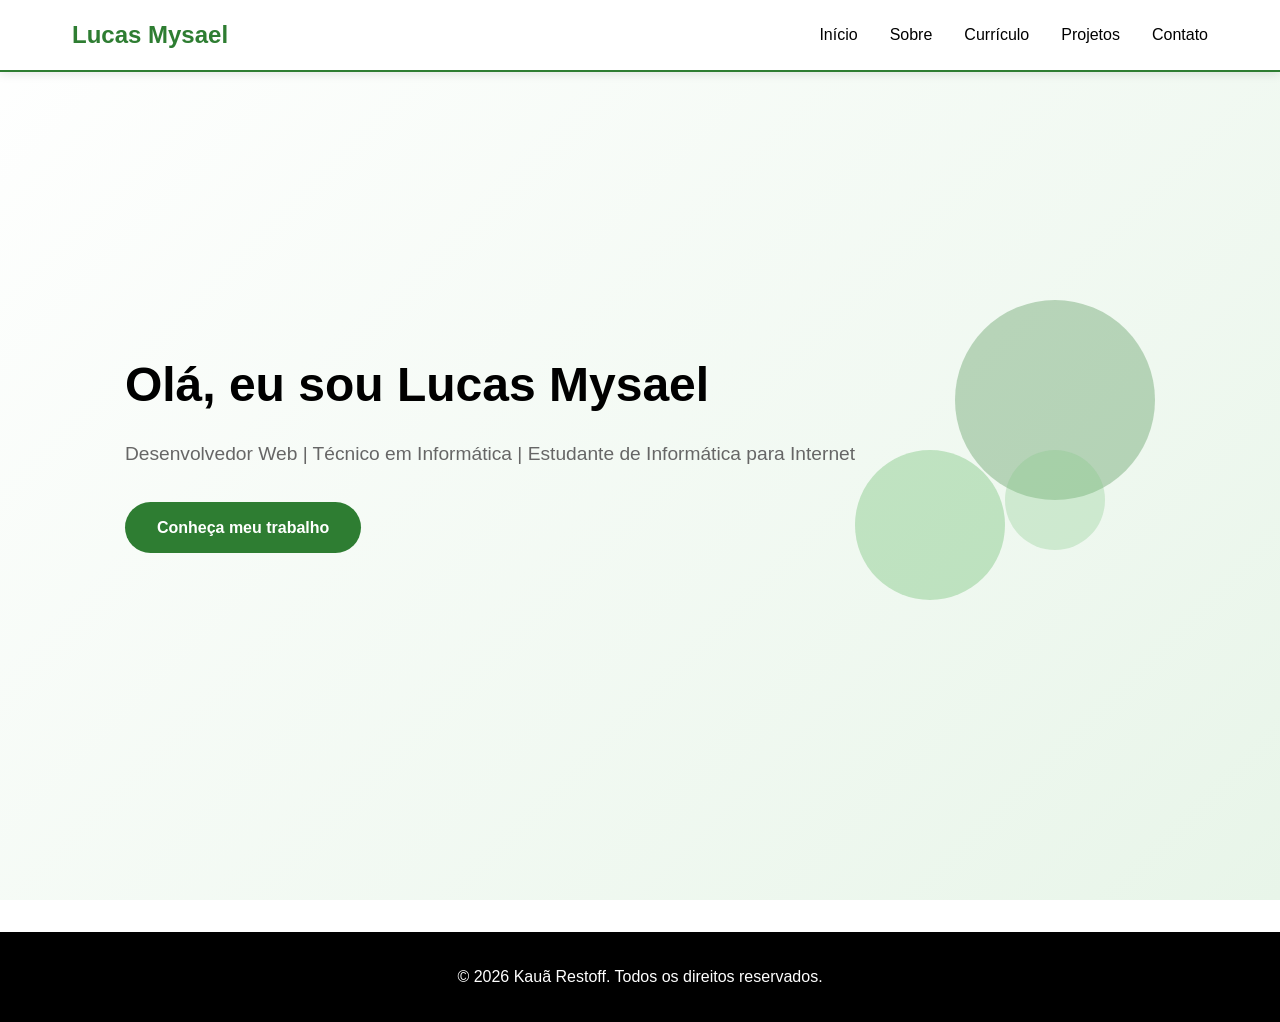
<file: Portifólio-Lucas/Portifólio/index.html>
<!DOCTYPE html>
<html lang="pt-br">
<head>
    <meta charset="UTF-8">
    <meta name="viewport" content="width=device-width, initial-scale=1.0">
    <title>Lucas Mysael | Portfólio</title>
    <link rel="stylesheet" href="https://cdnjs.cloudflare.com/ajax/libs/font-awesome/6.4.0/css/all.min.css">
    <link rel="stylesheet" href="../assets/css/style.css">
</head>
<body>
    <header>
        <nav>
            <div class="logo">Lucas Mysael</div>
            <ul class="nav-links">
                <li><a href="index.html">Início</a></li>
                <li><a href="sobre.html">Sobre</a></li>
                <li><a href="curriculo.html">Currículo</a></li>
                <li><a href="projetos.html">Projetos</a></li>
                <li><a href="contato.html">Contato</a></li>
            </ul>
        </nav>
    </header>

    <main>
        <section class="hero">
            <div class="hero-content">
                <div class="hero-text">
                    <h1>Olá, eu sou <span>Lucas Mysael</span></h1>
                    <p>Desenvolvedor Web | Técnico em Informática | Estudante de Informática para Internet</p>
                    <a href="sobre.html" class="btn">Conheça meu trabalho</a>
                </div>
                <div class="hero-shapes">
                    <div class="shape shape-1"></div>
                    <div class="shape shape-2"></div>
                    <div class="shape shape-3"></div>
                </div>
            </div>
        </section>
    </main>

    <footer>
        <p>&copy; 2025 Lucas Mysael. Todos os direitos reservados.</p>
    </footer>

    <script src="../assets/js/script.js"></script>
</body>
</html>
</file>
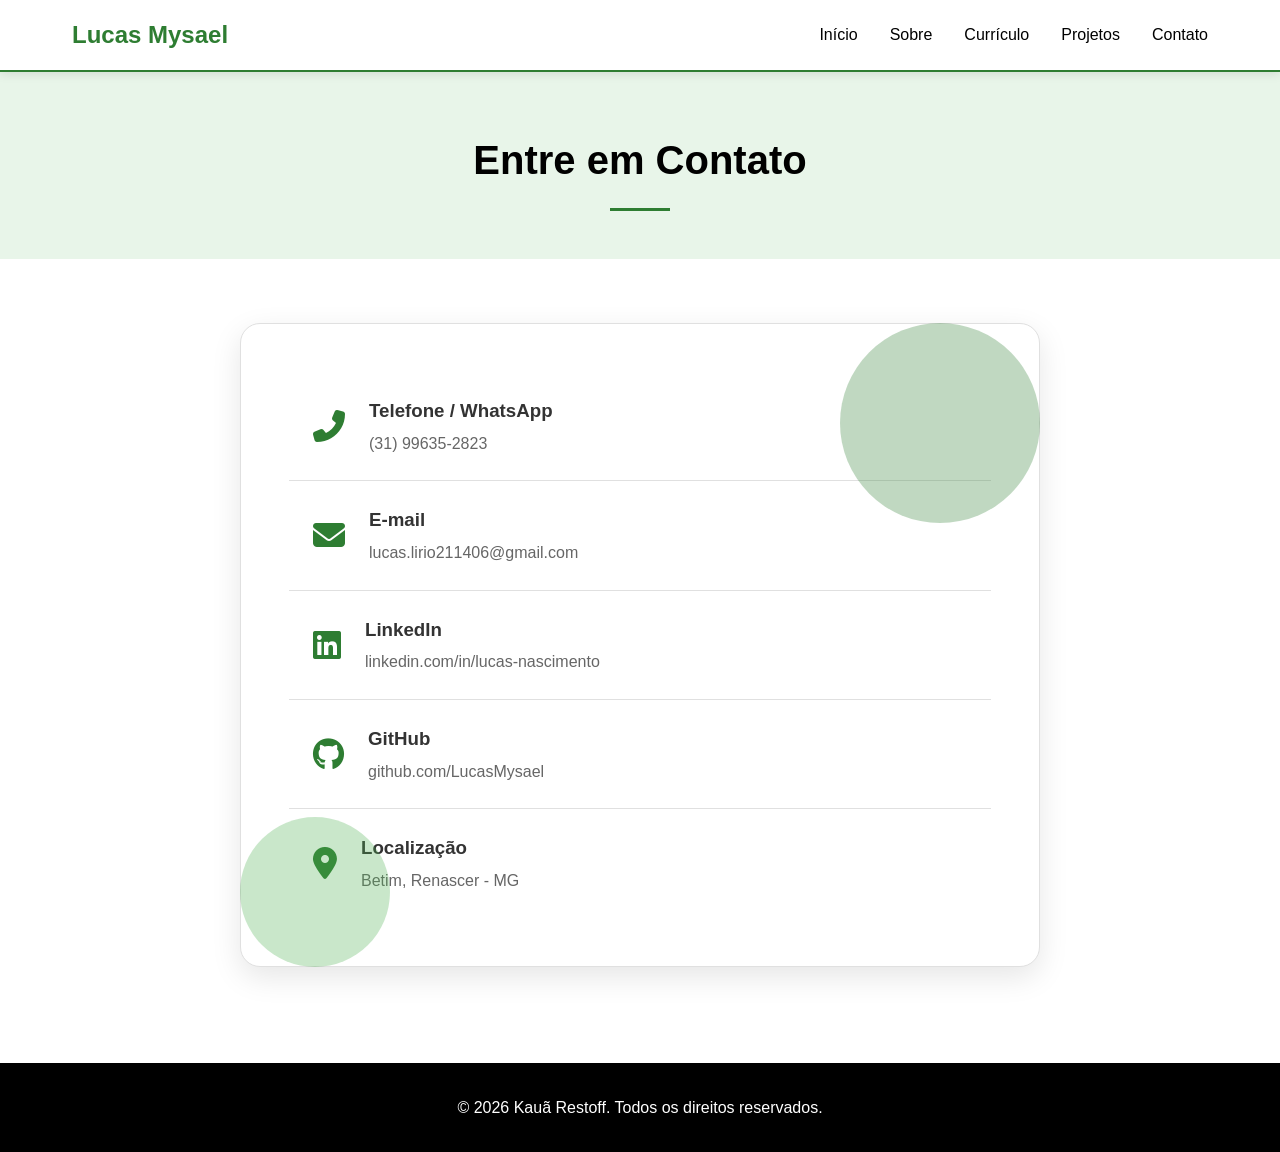
<file: Portifólio-Lucas/Portifólio/contato.html>
<!DOCTYPE html>
<html lang="pt-br">
<head>
    <meta charset="UTF-8">
    <meta name="viewport" content="width=device-width, initial-scale=1.0">
    <title>Contato | Lucas Mysael</title>
    <link rel="stylesheet" href="https://cdnjs.cloudflare.com/ajax/libs/font-awesome/6.4.0/css/all.min.css">
    <link rel="stylesheet" href="../assets/css/style.css">
</head>
<body>
    <header>
        <nav>
            <div class="logo">Lucas Mysael</div>
            <ul class="nav-links">
                <li><a href="index.html">Início</a></li>
                <li><a href="sobre.html">Sobre</a></li>
                <li><a href="curriculo.html">Currículo</a></li>
                <li><a href="projetos.html">Projetos</a></li>
                <li><a href="contato.html">Contato</a></li>
            </ul>
        </nav>
    </header>

    <main>
        <section class="page-header">
            <h1>Entre em Contato</h1>
            <div class="underline"></div>
        </section>

        <section class="contact-section">
            <div class="contact-container">
                <div class="contact-card">
                    <div class="contact-item-large">
                        <i class="fas fa-phone-alt"></i>
                        <div>
                            <h3>Telefone / WhatsApp</h3>
                            <p>(31) 99635-2823</p>
                        </div>
                    </div>

                    <div class="contact-item-large">
                        <i class="fas fa-envelope"></i>
                        <div>
                            <h3>E-mail</h3>
                            <p>lucas.lirio211406@gmail.com</p>
                        </div>
                    </div>

                    <div class="contact-item-large">
                        <i class="fab fa-linkedin"></i>
                        <div>
                            <h3>LinkedIn</h3>
                            <a href="https://www.linkedin.com/in/lucas-nascimento-b38a53404" target="_blank">linkedin.com/in/lucas-nascimento</a>
                        </div>
                    </div>

                    <div class="contact-item-large">
                        <i class="fab fa-github"></i>
                        <div>
                            <h3>GitHub</h3>
                            <a href="https://github.com/LucasMysael" target="_blank">github.com/LucasMysael</a>
                        </div>
                    </div>

                    <div class="contact-item-large">
                        <i class="fas fa-map-marker-alt"></i>
                        <div>
                            <h3>Localização</h3>
                            <p>Betim, Renascer - MG</p>
                        </div>
                    </div>
                </div>

                <div class="contact-shapes">
                    <div class="shape shape-1"></div>
                    <div class="shape shape-2"></div>
                </div>
            </div>
        </section>
    </main>

    <footer>
        <p>&copy; 2025 Lucas Mysael. Todos os direitos reservados.</p>
    </footer>

    <script src="../assets/js/script.js"></script>
</body>
</html>
</file>
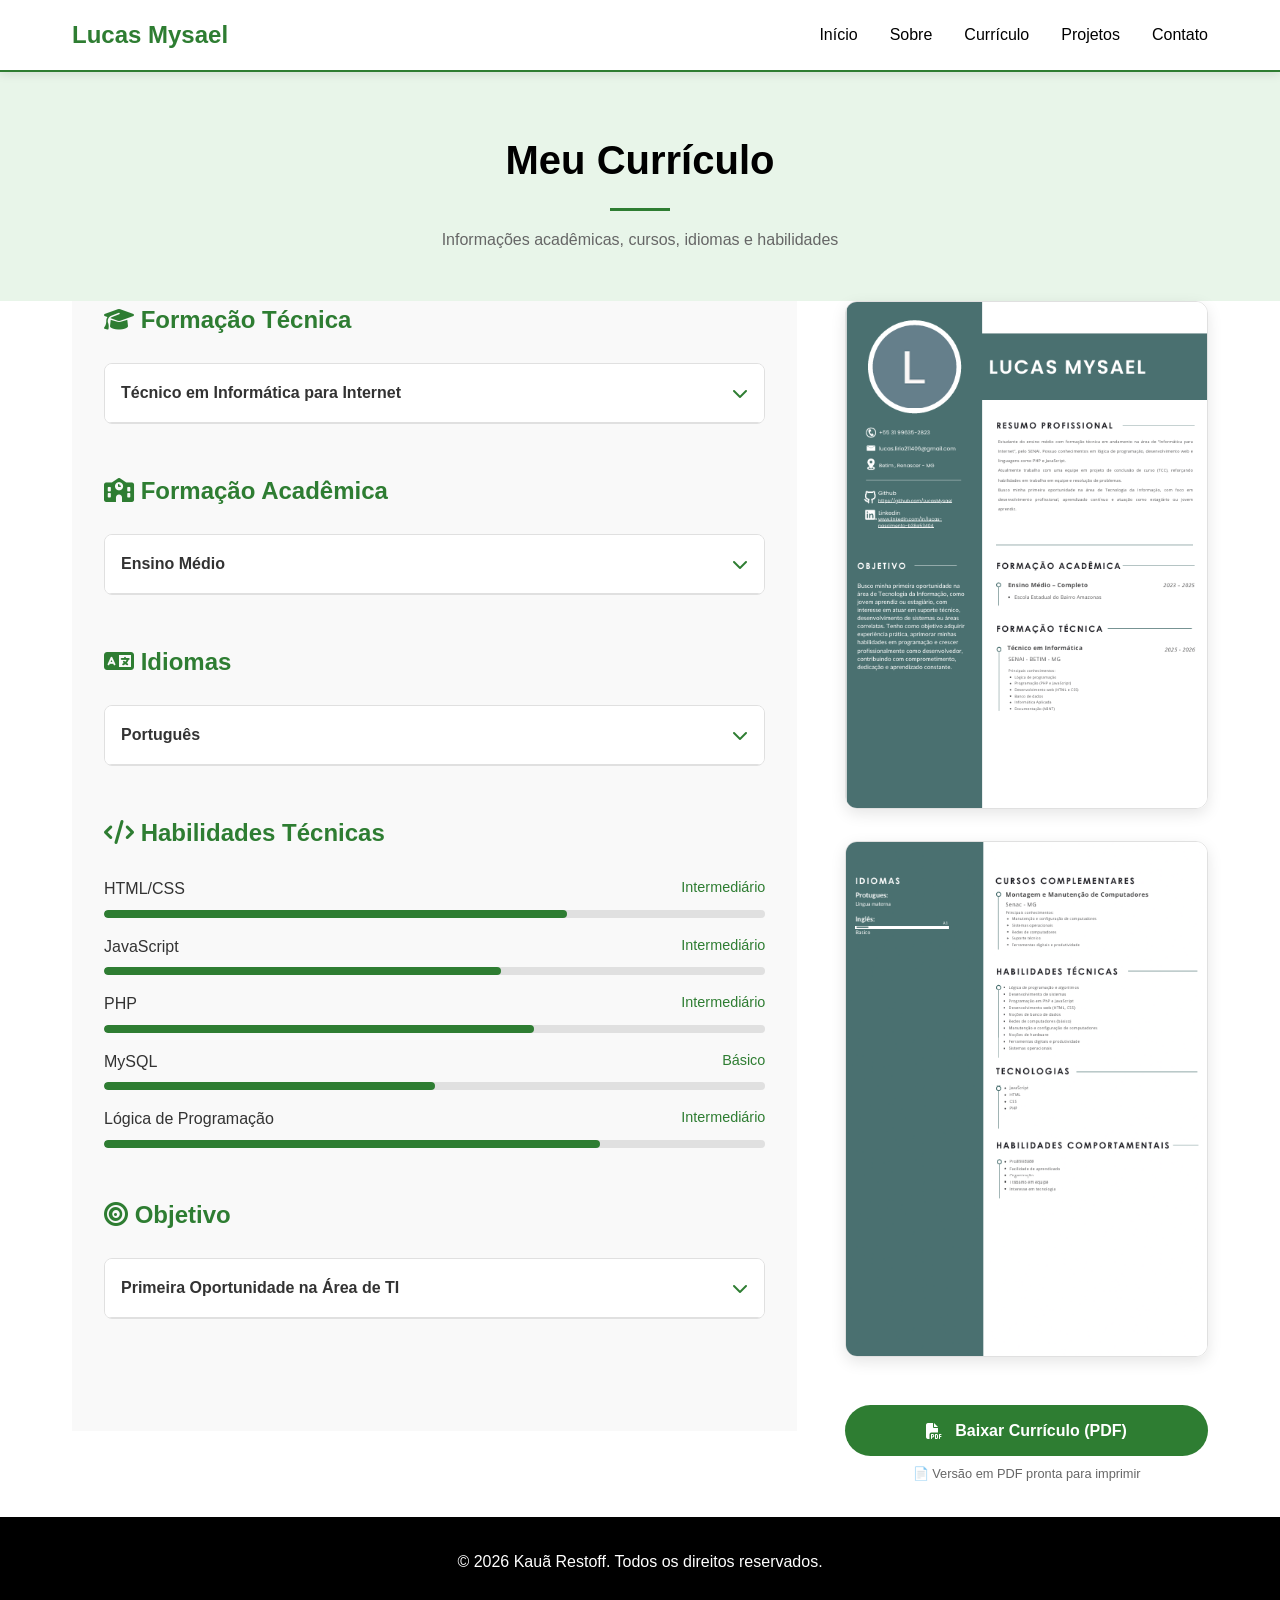
<file: Portifólio-Lucas/Portifólio/curriculo.html>
<!DOCTYPE html>
<html lang="pt-br">
<head>
    <meta charset="UTF-8">
    <meta name="viewport" content="width=device-width, initial-scale=1.0">
    <title>Currículo | Lucas Mysael</title>
    <link rel="stylesheet" href="https://cdnjs.cloudflare.com/ajax/libs/font-awesome/6.4.0/css/all.min.css">
    <link rel="stylesheet" href="../assets/css/style.css">
</head>
<body>
    <header>
        <nav>
            <div class="logo">Lucas Mysael</div>
            <ul class="nav-links">
                <li><a href="index.html">Início</a></li>
                <li><a href="sobre.html">Sobre</a></li>
                <li><a href="curriculo.html">Currículo</a></li>
                <li><a href="projetos.html">Projetos</a></li>
                <li><a href="contato.html">Contato</a></li>
            </ul>
        </nav>
    </header>

    <main>
        <section class="page-header">
            <h1>Meu Currículo</h1>
            <div class="underline"></div>
            <p style="margin-top: 1rem; color: #666;">Informações acadêmicas, cursos, idiomas e habilidades</p>
        </section>

        <div class="curriculo-wrapper">
            <div class="curriculo-content">
                <section class="resume-section" style="padding-top: 0;">
                    <div class="resume-container" style="max-width: 100%;">
                        
                        <!-- Formação Técnica -->
                        <div class="resume-category">
                            <h3><i class="fas fa-graduation-cap"></i> Formação Técnica</h3>
                            <div class="resume-items">
                                <div class="resume-item">
                                    <div class="item-header">
                                        <h4>Técnico em Informática para Internet</h4>
                                        <i class="fas fa-chevron-down"></i>
                                    </div>
                                    <div class="item-content">
                                        <p><strong>Instituição:</strong> SENAI - Betim - MG</p>
                                        <p><strong>Período:</strong> 2025 - 2026</p>
                                        <p><strong>Principais conhecimentos:</strong> Lógica de programação, Programação (PHP e JavaScript), Desenvolvimento web (HTML e CSS), Banco de dados, Informática Aplicada, Documentação (ABNT).</p>
                                    </div>
                                </div>
                            </div>
                        </div>

                        <!-- Formação Acadêmica -->
                        <div class="resume-category">
                            <h3><i class="fas fa-school"></i> Formação Acadêmica</h3>
                            <div class="resume-items">
                                <div class="resume-item">
                                    <div class="item-header">
                                        <h4>Ensino Médio</h4>
                                        <i class="fas fa-chevron-down"></i>
                                    </div>
                                    <div class="item-content">
                                        <p><strong>Instituição:</strong> Escola Estadual do Bairro Amazonas</p>
                                        <p><strong>Status:</strong> Completo</p>
                                        <p><strong>Período:</strong> 2023 - 2025</p>
                                    </div>
                                </div>
                            </div>
                        </div>

                        <!-- Idiomas -->
                        <div class="resume-category">
                            <h3><i class="fas fa-language"></i> Idiomas</h3>
                            <div class="resume-items">
                                <div class="resume-item">
                                    <div class="item-header">
                                        <h4>Português</h4>
                                        <i class="fas fa-chevron-down"></i>
                                    </div>
                                    <div class="item-content">
                                        <p><strong>Nível:</strong> Nativo (língua materna)</p>
                                    </div>
                                </div>
                            </div>
                        </div>

                        <!-- Habilidades Técnicas -->
                        <div class="resume-category">
                            <h3><i class="fas fa-code"></i> Habilidades Técnicas</h3>
                            <div class="skills-container">
                                <div class="skill-item"><div class="skill-info"><span>HTML/CSS</span><span class="skill-level">Intermediário</span></div><div class="skill-bar"><div class="skill-progress" style="width: 70%"></div></div></div>
                                <div class="skill-item"><div class="skill-info"><span>JavaScript</span><span class="skill-level">Intermediário</span></div><div class="skill-bar"><div class="skill-progress" style="width: 60%"></div></div></div>
                                <div class="skill-item"><div class="skill-info"><span>PHP</span><span class="skill-level">Intermediário</span></div><div class="skill-bar"><div class="skill-progress" style="width: 65%"></div></div></div>
                                <div class="skill-item"><div class="skill-info"><span>MySQL</span><span class="skill-level">Básico</span></div><div class="skill-bar"><div class="skill-progress" style="width: 50%"></div></div></div>
                                <div class="skill-item"><div class="skill-info"><span>Lógica de Programação</span><span class="skill-level">Intermediário</span></div><div class="skill-bar"><div class="skill-progress" style="width: 75%"></div></div></div>
                            </div>
                        </div>

                        <!-- Objetivo -->
                        <div class="resume-category">
                            <h3><i class="fas fa-bullseye"></i> Objetivo</h3>
                            <div class="resume-items">
                                <div class="resume-item">
                                    <div class="item-header">
                                        <h4>Primeira Oportunidade na Área de TI</h4>
                                        <i class="fas fa-chevron-down"></i>
                                    </div>
                                    <div class="item-content">
                                        <p>Busco minha primeira oportunidade na área de Tecnologia da Informação, como jovem aprendiz ou estagiário, com interesse em atuar em suporte técnico, desenvolvimento de sistemas ou áreas correlatas. Tenho como objetivo adquirir experiência prática, aprimorar minhas habilidades em programação e crescer profissionalmente como desenvolvedor, contribuindo com comprometimento, dedicação e aprendizado constante.</p>
                                    </div>
                                </div>
                            </div>
                        </div>
                    </div>
                </section>
            </div>

            <!-- COLUNA DIREITA: IMAGENS DO CURRÍCULO + BOTÃO DOWNLOAD -->
            <div class="curriculo-sidebar">
                <div class="curriculo-images">
                    <img src="../assets/imagens/curriculo1.png" alt="Currículo página 1">
                    <img src="../assets/imagens/curriculo2.png" alt="Currículo página 2">
                </div>
                <a href="pdf_curriculo/Curriculo_Lucas.pdf" download class="btn-download">
                    <i class="fas fa-file-pdf"></i> Baixar Currículo (PDF)
                </a>
                <p style="font-size: 0.8rem; color: #666; text-align: center; margin-top: 0.5rem;">
                    📄 Versão em PDF pronta para imprimir
                </p>
            </div>
        </div>
    </main>

    <footer>
        <p>&copy; 2025 Lucas Mysael. Todos os direitos reservados.</p>
    </footer>

    <script src="../assets/js/script.js"></script>
</body>
</html>
</file>
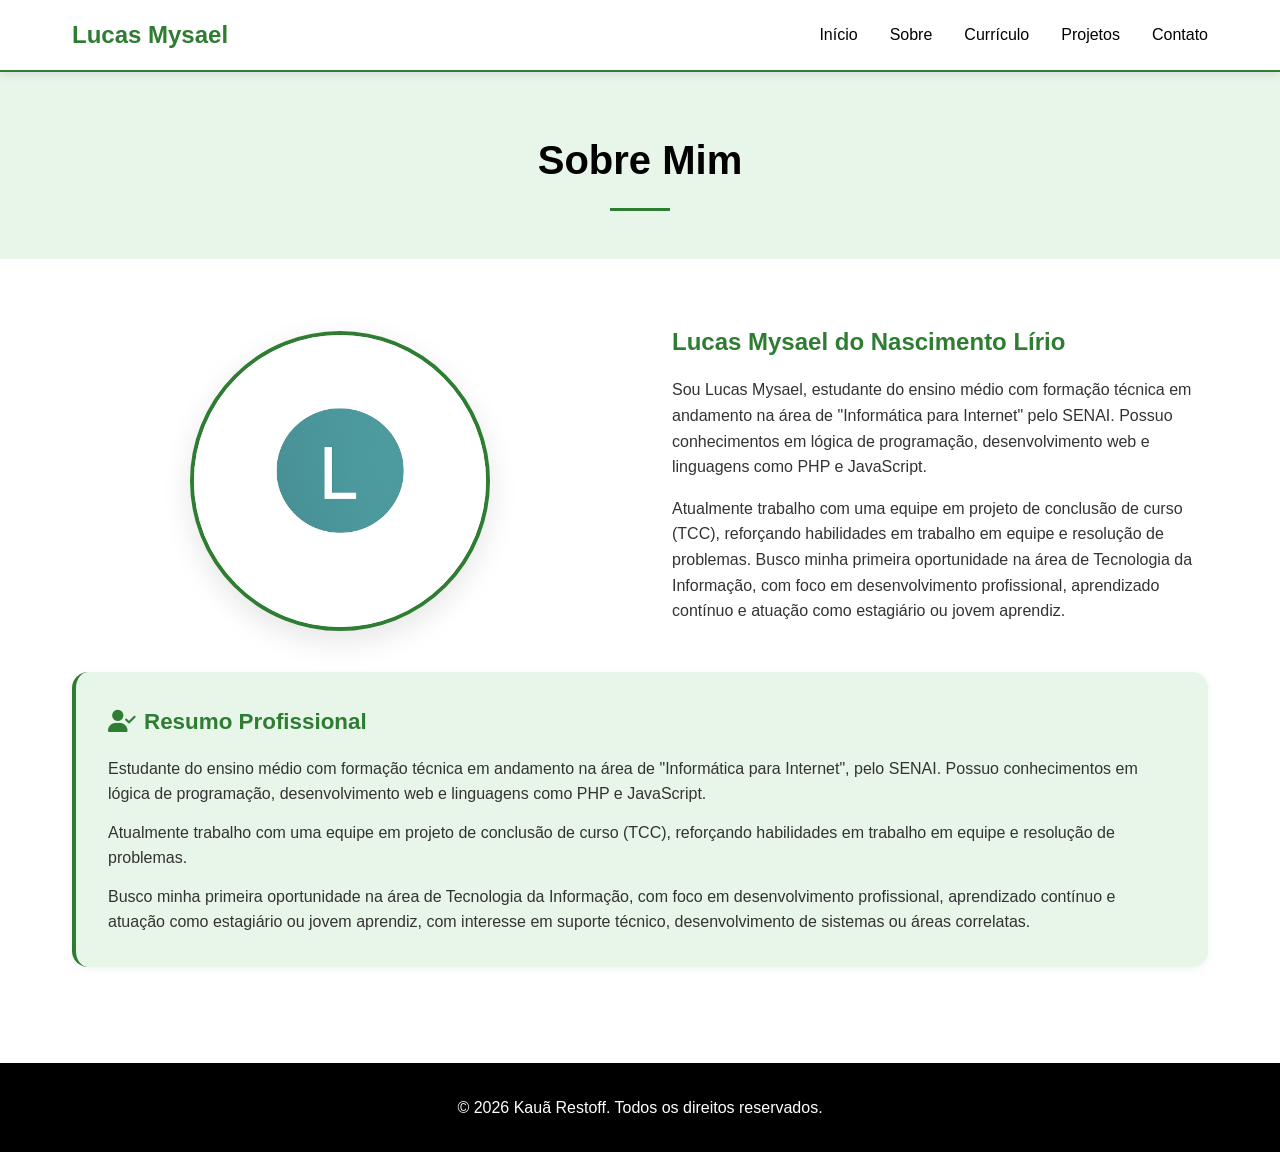
<file: Portifólio-Lucas/Portifólio/sobre.html>
<!DOCTYPE html>
<html lang="pt-br">
<head>
    <meta charset="UTF-8">
    <meta name="viewport" content="width=device-width, initial-scale=1.0">
    <title>Sobre | Lucas Mysael</title>
    <link rel="stylesheet" href="https://cdnjs.cloudflare.com/ajax/libs/font-awesome/6.4.0/css/all.min.css">
    <link rel="stylesheet" href="../assets/css/style.css">
</head>
<body>
    <header>
        <nav>
            <div class="logo">Lucas Mysael</div>
            <ul class="nav-links">
                <li><a href="index.html">Início</a></li>
                <li><a href="sobre.html">Sobre</a></li>
                <li><a href="curriculo.html">Currículo</a></li>
                <li><a href="projetos.html">Projetos</a></li>
                <li><a href="contato.html">Contato</a></li>
            </ul>
        </nav>
    </header>

    <main>
        <section class="page-header">
            <h1>Sobre Mim</h1>
            <div class="underline"></div>
        </section>

        <section class="about-section">
            <div class="about-container">
                <div class="about-image">
                    <div class="image-circle">
                        <img src="../assets/imagens/perfil.jpg" alt="Lucas Mysael" id="profile-photo">
                    </div>
                </div>
                <div class="about-text">
                    <h2>Lucas Mysael do Nascimento Lírio</h2>
                    <p>Sou Lucas Mysael, estudante do ensino médio com formação técnica em andamento na área de "Informática para Internet" pelo SENAI. Possuo conhecimentos em lógica de programação, desenvolvimento web e linguagens como PHP e JavaScript.</p>
                    <p>Atualmente trabalho com uma equipe em projeto de conclusão de curso (TCC), reforçando habilidades em trabalho em equipe e resolução de problemas. Busco minha primeira oportunidade na área de Tecnologia da Informação, com foco em desenvolvimento profissional, aprendizado contínuo e atuação como estagiário ou jovem aprendiz.</p>
                </div>
            </div>

            <div class="resumo-profissional">
                <h3><i class="fas fa-user-check"></i> Resumo Profissional</h3>
                <p>Estudante do ensino médio com formação técnica em andamento na área de "Informática para Internet", pelo SENAI. Possuo conhecimentos em lógica de programação, desenvolvimento web e linguagens como PHP e JavaScript.</p>
                <p>Atualmente trabalho com uma equipe em projeto de conclusão de curso (TCC), reforçando habilidades em trabalho em equipe e resolução de problemas.</p>
                <p>Busco minha primeira oportunidade na área de Tecnologia da Informação, com foco em desenvolvimento profissional, aprendizado contínuo e atuação como estagiário ou jovem aprendiz, com interesse em suporte técnico, desenvolvimento de sistemas ou áreas correlatas.</p>
            </div>
        </section>
    </main>

    <footer>
        <p>&copy; 2025 Lucas Mysael. Todos os direitos reservados.</p>
    </footer>

    <script src="../assets/js/script.js"></script>
</body>
</html>
</file>
<file: Portifólio-Lucas/assets/css/style.css>
* {
    margin: 0;
    padding: 0;
    box-sizing: border-box;
}

body {
    font-family: 'Segoe UI', Tahoma, Geneva, Verdana, sans-serif;
    line-height: 1.6;
    color: #000000;
    background-color: #ffffff;
}

/* Header e Navegação */
header {
    background-color: #ffffff;
    padding: 1rem 0;
    position: fixed;
    width: 100%;
    top: 0;
    z-index: 1000;
    box-shadow: 0 2px 10px rgba(0,0,0,0.1);
    border-bottom: 2px solid #2E7D32;
}

nav {
    max-width: 1200px;
    margin: 0 auto;
    display: flex;
    justify-content: space-between;
    align-items: center;
    padding: 0 2rem;
}

.logo {
    font-size: 1.5rem;
    font-weight: bold;
    color: #2E7D32;
}

.nav-links {
    display: flex;
    list-style: none;
    gap: 2rem;
}

.nav-links a {
    color: #000000;
    text-decoration: none;
    transition: color 0.3s;
    font-weight: 500;
}

.nav-links a:hover {
    color: #2E7D32;
}

/* Hero Section */
.hero {
    background: linear-gradient(135deg, #ffffff 0%, #E8F5E9 100%);
    min-height: 100vh;
    display: flex;
    align-items: center;
    justify-content: center;
    position: relative;
    overflow: hidden;
}

.hero-content {
    max-width: 1200px;
    margin: 0 auto;
    padding: 0 2rem;
    display: flex;
    align-items: center;
    justify-content: space-between;
    position: relative;
    z-index: 2;
}

.hero-text h1 {
    font-size: 3rem;
    margin-bottom: 1rem;
    color: #000000;
}

.hero-text p {
    font-size: 1.2rem;
    margin-bottom: 2rem;
    color: #666666;
}

.btn {
    display: inline-block;
    padding: 0.8rem 2rem;
    background: #2E7D32;
    color: white;
    text-decoration: none;
    border-radius: 50px;
    transition: transform 0.3s, background 0.3s;
    font-weight: bold;
}

.btn:hover {
    transform: translateY(-2px);
    background: #1B5E20;
}

/* Shapes para design */
.hero-shapes {
    position: relative;
    width: 300px;
    height: 300px;
}

.shape {
    position: absolute;
    border-radius: 50%;
    opacity: 0.3;
}

.shape-1 {
    width: 200px;
    height: 200px;
    background: #2E7D32;
    top: 0;
    right: 0;
    animation: float 6s ease-in-out infinite;
}

.shape-2 {
    width: 150px;
    height: 150px;
    background: #4CAF50;
    bottom: 0;
    left: 0;
    animation: float 8s ease-in-out infinite;
}

.shape-3 {
    width: 100px;
    height: 100px;
    background: #81C784;
    top: 50%;
    left: 50%;
    animation: float 7s ease-in-out infinite;
}

@keyframes float {
    0%, 100% { transform: translateY(0px); }
    50% { transform: translateY(-20px); }
}

/* Page Header */
.page-header {
    text-align: center;
    padding: 8rem 2rem 3rem;
    background: #E8F5E9;
}

.page-header h1 {
    font-size: 2.5rem;
    color: #000000;
    margin-bottom: 1rem;
}

.underline {
    width: 60px;
    height: 3px;
    background: #2E7D32;
    margin: 0 auto;
}

/* Sobre Page */
.about-section {
    padding: 4rem 2rem;
    max-width: 1200px;
    margin: 0 auto;
}

.about-container {
    display: grid;
    grid-template-columns: 1fr 1fr;
    gap: 4rem;
    align-items: center;
}

.image-circle {
    width: 300px;
    height: 300px;
    border-radius: 50%;
    overflow: hidden;
    border: 4px solid #2E7D32;
    margin: 0 auto;
    box-shadow: 0 10px 30px rgba(0,0,0,0.1);
}

.image-circle img {
    width: 100%;
    height: 100%;
    object-fit: cover;
}

.about-text h2 {
    color: #2E7D32;
    margin-bottom: 1rem;
}

.about-text p {
    margin-bottom: 1rem;
    color: #333;
}

/* Resume Section */
.resume-section {
    padding: 4rem 2rem;
    background: #f9f9f9;
}

.resume-section h2 {
    text-align: center;
    font-size: 2rem;
    margin-bottom: 3rem;
    color: #000000;
}

.resume-container {
    max-width: 800px;
    margin: 0 auto;
}

.resume-category {
    margin-bottom: 3rem;
}

.resume-category h3 {
    color: #2E7D32;
    margin-bottom: 1.5rem;
    font-size: 1.5rem;
}

.resume-items {
    display: flex;
    flex-direction: column;
    gap: 1rem;
}

.resume-item {
    background: white;
    border: 1px solid #e0e0e0;
    border-radius: 8px;
    overflow: hidden;
    transition: all 0.3s;
}

.item-header {
    padding: 1rem;
    background: white;
    cursor: pointer;
    display: flex;
    justify-content: space-between;
    align-items: center;
    transition: background 0.3s;
}

.item-header:hover {
    background: #f5f5f5;
}

.item-header h4 {
    color: #333;
}

.item-header i {
    color: #2E7D32;
    transition: transform 0.3s;
}

.resume-item.active .item-header i {
    transform: rotate(180deg);
}

.item-content {
    max-height: 0;
    padding: 0 1rem;
    overflow: hidden;
    transition: max-height 0.3s ease-out, padding 0.3s;
    background: #fafafa;
    border-top: 1px solid #e0e0e0;
}

.resume-item.active .item-content {
    max-height: 200px;
    padding: 1rem;
}

/* Skills */
.skills-container {
    display: flex;
    flex-direction: column;
    gap: 1rem;
}

.skill-item {
    width: 100%;
}

.skill-info {
    display: flex;
    justify-content: space-between;
    margin-bottom: 0.5rem;
}

.skill-info span:first-child {
    font-weight: 500;
    color: #333;
}

.skill-level {
    color: #2E7D32;
    font-size: 0.9rem;
}

.skill-bar {
    width: 100%;
    height: 8px;
    background: #e0e0e0;
    border-radius: 4px;
    overflow: hidden;
}

.skill-progress {
    height: 100%;
    background: #2E7D32;
    border-radius: 4px;
    transition: width 1s ease;
}

/* Projetos Page */
.projects-section {
    padding: 4rem 2rem;
    max-width: 1200px;
    margin: 0 auto;
}

.project-container {
    display: flex;
    flex-direction: column;
    gap: 4rem;
}

.project-item {
    display: grid;
    grid-template-columns: 1fr 1fr;
    gap: 3rem;
    align-items: center;
    background: white;
    border-radius: 12px;
    padding: 2rem;
    box-shadow: 0 5px 15px rgba(0,0,0,0.08);
    border: 1px solid #e0e0e0;
}

.project-slideshow {
    position: relative;
    border-radius: 8px;
    overflow: hidden;
    box-shadow: 0 5px 15px rgba(0,0,0,0.1);
}

.slideshow-container {
    position: relative;
    width: 100%;
    height: 300px;
}

.slide {
    position: absolute;
    width: 100%;
    height: 100%;
    opacity: 0;
    transition: opacity 0.5s ease;
}

.slide.active {
    opacity: 1;
}

.slide img {
    width: 100%;
    height: 100%;
    object-fit: cover;
}

.project-description h3 {
    color: #2E7D32;
    margin-bottom: 1rem;
    font-size: 1.5rem;
}

.project-description p {
    color: #666;
    margin-bottom: 1rem;
}

.project-techs {
    display: flex;
    flex-wrap: wrap;
    gap: 0.5rem;
    margin-bottom: 1rem;
}

.project-techs span {
    background: #E8F5E9;
    padding: 0.3rem 0.8rem;
    border-radius: 50px;
    font-size: 0.85rem;
    color: #2E7D32;
}

.project-link {
    display: inline-flex;
    align-items: center;
    gap: 0.5rem;
    color: #2E7D32;
    text-decoration: none;
    font-weight: bold;
    transition: color 0.3s;
}

.project-link:hover {
    color: #1B5E20;
}

/* Contato Page */
.contact-section {
    padding: 4rem 2rem;
    min-height: 70vh;
    display: flex;
    align-items: center;
    justify-content: center;
    position: relative;
    overflow: hidden;
}

.contact-container {
    max-width: 800px;
    width: 100%;
    position: relative;
    z-index: 2;
}

.contact-card {
    background: white;
    border-radius: 20px;
    padding: 3rem;
    box-shadow: 0 10px 30px rgba(0,0,0,0.1);
    border: 1px solid #e0e0e0;
}

.contact-item-large {
    display: flex;
    align-items: center;
    gap: 1.5rem;
    padding: 1.5rem;
    border-bottom: 1px solid #e0e0e0;
    transition: transform 0.3s;
}

.contact-item-large:hover {
    transform: translateX(10px);
}

.contact-item-large:last-child {
    border-bottom: none;
}

.contact-item-large i {
    font-size: 2rem;
    color: #2E7D32;
}

.contact-item-large h3 {
    margin-bottom: 0.3rem;
    color: #333;
}

.contact-item-large p,
.contact-item-large a {
    color: #666;
    text-decoration: none;
    transition: color 0.3s;
}

.contact-item-large a:hover {
    color: #2E7D32;
}

.contact-shapes {
    position: absolute;
    top: 0;
    left: 0;
    width: 100%;
    height: 100%;
    z-index: 1;
}

/* Footer */
footer {
    background: #000000;
    color: white;
    text-align: center;
    padding: 2rem;
    margin-top: 2rem;
}

/* Responsive */
@media (max-width: 768px) {
    .nav-links {
        display: none;
    }
    
    .hero-content {
        flex-direction: column;
        text-align: center;
    }
    
    .hero-text h1 {
        font-size: 2rem;
    }
    
    .about-container,
    .project-item {
        grid-template-columns: 1fr;
        gap: 2rem;
    }
    
    .image-circle {
        width: 200px;
        height: 200px;
    }
    
    .contact-card {
        padding: 1.5rem;
    }
    
    .contact-item-large {
        flex-direction: column;
        text-align: center;
    }
}

/* Estilo extra para o resumo profissional */
.resumo-profissional {
    background-color: #E8F5E9;
    padding: 2rem;
    border-radius: 16px;
    margin-top: 2rem;
    border-left: 4px solid #2E7D32;
    box-shadow: 0 2px 8px rgba(0,0,0,0.05);
}

.resumo-profissional h3 {
    color: #2E7D32;
    margin-bottom: 1rem;
    font-size: 1.4rem;
    display: flex;
    align-items: center;
    gap: 0.5rem;
}

.resumo-profissional p {
    color: #333;
    line-height: 1.6;
    margin-bottom: 0.8rem;
}

.resumo-profissional p:last-child {
    margin-bottom: 0;
}

@media (max-width: 768px) {
    .resumo-profissional {
        padding: 1.2rem;
    }
}

/* Estilos extras para a página de currículo em duas colunas */
.curriculo-wrapper {
    display: flex;
    gap: 3rem;
    max-width: 1200px;
    margin: 0 auto;
    padding: 0 2rem;
}

.curriculo-content {
    flex: 2;
}

.curriculo-sidebar {
    flex: 1;
    position: sticky;
    top: 100px;
    align-self: flex-start;
}

.curriculo-images {
    display: flex;
    flex-direction: column;
    gap: 2rem;
    margin-bottom: 2rem;
}

.curriculo-images img {
    width: 100%;
    border-radius: 12px;
    box-shadow: 0 5px 15px rgba(0,0,0,0.1);
    border: 1px solid #e0e0e0;
}

.btn-download {
    display: inline-flex;
    align-items: center;
    justify-content: center;
    gap: 0.8rem;
    background: #2E7D32;
    color: white;
    padding: 0.8rem 1.5rem;
    border-radius: 50px;
    text-decoration: none;
    font-weight: bold;
    width: 100%;
    transition: background 0.3s;
    margin-top: 1rem;
}

.btn-download:hover {
    background: #1B5E20;
}

@media (max-width: 900px) {
    .curriculo-wrapper {
        flex-direction: column;
    }
    .curriculo-sidebar {
        position: static;
        order: 2;
    }
}
</file>
